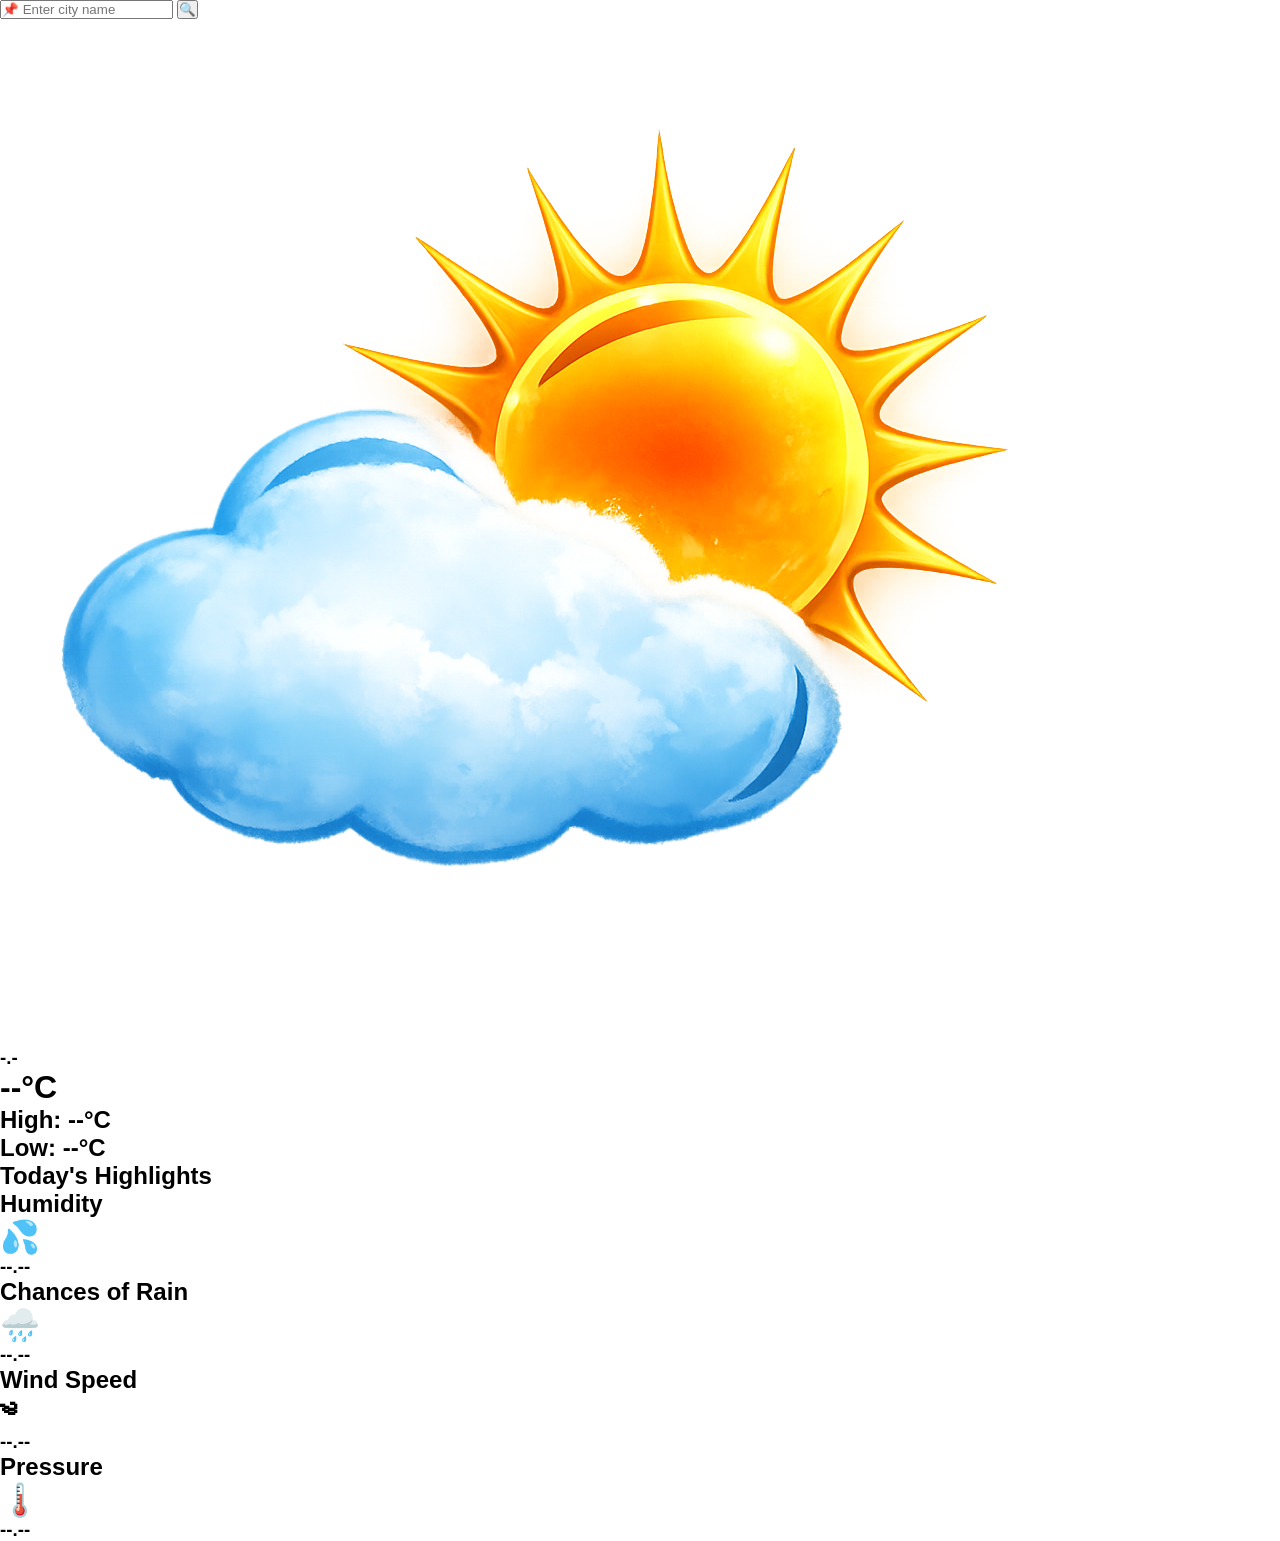
<file: Weather.html>
<!DOCTYPE html>
<html lang="en">

<head>
    <meta charset="UTF-8">
    <meta name="viewport" content="width=device-width, initial-scale=1.0">
    <title>Live Weather</title>
    <link rel="stylesheet" href="Weather.css">
    </link>
</head>

<body>
    <div id="Main-div">
        <div id="Main-div-part1">
            <input type="text" placeholder="📌 Enter city name" id="cityname">
            <button id="search-btn" onclick="getweather()">🔍</button>

            <div id="weather-icon-div">
                <img src="Sun.png" alt="Weather Icon" id="weather-icon">

            </div>
            <h3 id="city">-.-</h3>
            <h1 id="temperature">--°C</h1>
            
            <div id="high-low">
            <h2>High: --°C</h2>
            <h2>Low: --°C</h2>
            </div>

        </div>

        <div id="Main-div-part2">
            <h2>Today's Highlights</h2>

            <div id="details">

            <div id="Humidity" class="box">

                <h2>Humidity</h2>
                <h1>💦</h1>
                <h3>--.--</h3>
            </div>

            <div id="Rain" class="box">
                <h2>Chances of Rain</h2>
                <h1>🌧️</h1>
                <h3>--.--</h3>

            </div>

            <div id="wind-speed" class="box">
                
                <h2>Wind Speed</h2>
                <h1>༄</h1>
                <h3>--.--</h3>
            </div>
            
            <div id="Pressure" class="box">
                <h2>Pressure</h2>
                <h1>🌡️</h1>
                <h3>--.--</h3>
            </div>

            </div>

        </div>

    </div>



    




    <script src="Weather.js"></script>
</body>

</html>
</file>
<file: Weather.css>
* {
    box-sizing: border-box;
    margin: 0;
    padding: 0;
    font-family: sans-serif;
}

#user-interface {
    display: none;
    background: linear-gradient(135deg, #0B1221 0%, #16213E 100%);
    height: 100vh;
    width: 100%;
}

#data-background {
    background: rgba(11, 18, 33, 0.6);
    backdrop-filter: blur(15px);
    width: 100%;
    height: 100vh;
    border-radius: 10px;
    overflow: hidden;
    border: 1px solid rgba(255, 255, 255, 0.1);
}

#navbar {
    padding: 20px;
    border-radius: 10px;
}

#navbar ul {
    color: white;
    display: flex;
    border-radius: 10px;
    justify-content: end;
    align-items: center;
    gap: 16px;
    margin-right: 20px;
    flex-wrap: wrap;
}

#navbar button {
    background-color: white;
    border-radius: 100%;
    width: 40px;
    height: 40px;
    cursor: pointer;
    border: none;
}

#navbar input {
    height: 40px;
    width: min(450px, 90vw);
    border-radius: 20px;
    text-align: center;
    font-size: 20px;
    padding: 0 12px;
}

#forecast:hover{
    cursor: pointer;
    background-color: rgba(255,255,255,0.3);
    border-radius: 10px;
}

#data-space {
    border-radius: 10px;
    margin: 10px;
    display: grid;
    grid-template-rows: auto auto;
    gap: 15px;
    min-height: calc(100vh - 110px);
    padding: 20px 20px 10px 20px;
}

#weather-div {
    border-radius: 10px;
    display: grid;
    grid-template-columns: 1fr 1fr;
    gap: 36px;
    align-items: start;
}


#other-details {
    display: grid;
    grid-template-columns: 1fr 1fr;
    gap: 28px;
    padding: 20px;
}

#city-card {
    background:
        linear-gradient(rgba(0, 0, 0, 0.18), rgba(0, 0, 0, 0.18)),
        url('https://wallpapercave.com/wp/wp15073796.webp');
    background-size: cover;
    background-repeat: no-repeat;
    background-position: center;
    box-shadow: black 6px 6px 6px;
    border-radius: 25px;
    height: 400px;
    margin: 38px 40px 0px 40px;
    display: flex;
    flex-direction: column;
    align-items: end;
    justify-content: center;
}



#city-div {
    color: white;
    width: 210px;
    margin-right: 50px;
    margin-top: -50px;
    text-align: center;
    text-shadow: 2px 2px 8px rgba(0, 0, 0, 0.7);
}


.detail-card {
    background-color: rgba(255, 255, 255, 0.08);
    border: 1px solid rgba(255, 255, 255, 0.2);
    backdrop-filter: blur(12px);
    -webkit-backdrop-filter: blur(12px);
    border-radius: 15px;
    color: white;
    box-shadow: 0 8px 32px 0 rgba(0, 0, 0, 0.3);
    min-height: 170px;
    width: 100%;
    padding: 20px;
    display: flex;
    gap: 20px;
    align-items: center;
}
.detail-card img{
    height: 90px;
    width: 90px;
    border-radius: 10px;
    display: inline;
    box-shadow: black 1px 1px 3px;
}

.detail-card img:hover{
    transform: translate3D(-1px,-2px,0px);
    transition: 0.2s ease-in;
    box-shadow: black 3px 3px 6px;
}

#other-days {
    border-radius: 10px;
    border: 1px solid rgba(255, 255, 255, 0.25);
    padding: 12px;
    display: flex;
    gap: 10px;
    overflow-x: auto;
    background: rgba(255, 255, 255, 0.05);
}

.history-card {
    min-width: 210px;
    padding: 12px;
    border-radius: 10px;
    color: white;
    background: rgba(255, 255, 255, 0.08);
    border: 1px solid rgba(255, 255, 255, 0.2);
}

.history-card h3 {
    font-size: 17px;
    margin-bottom: 6px;
}

.history-card p {
    font-size: 14px;
    margin-bottom: 4px;
}

@media (max-width: 1024px) {
    #weather-div {
        grid-template-columns: 1fr;
    }

    #city-card {
        margin: 20px;
        height: 340px;
        align-items: center;
    }

    #city-div {
        margin: 0;
        width: 100%;
        max-width: 240px;
    }

    #other-details {
        grid-template-columns: 1fr 1fr;
        gap: 18px;
        padding: 10px 20px 20px;
    }
}

@media (max-width: 768px) {
    * {
        overflow: auto;
    }

    #user-interface,
    #data-background {
        height: auto;
        min-height: 100vh;
    }

    #navbar {
        padding: 14px;
    }

    #navbar ul {
        justify-content: center;
        margin-right: 0;
        gap: 10px;
    }

    #navbar input {
        width: 100%;
        font-size: 16px;
    }

    #data-space {
        padding: 12px;
        min-height: auto;
    }

    #other-details {
        grid-template-columns: 1fr;
        padding: 10px 0 12px 0;
    }

    .detail-card {
        min-height: 130px;
        padding: 14px;
        gap: 14px;
    }

    .detail-card img {
        width: 64px;
        height: 64px;
    }

    #other-days {
        padding: 10px;
        gap: 8px;
    }

    .history-card {
        min-width: 170px;
        padding: 10px;
    }
}
</file>
